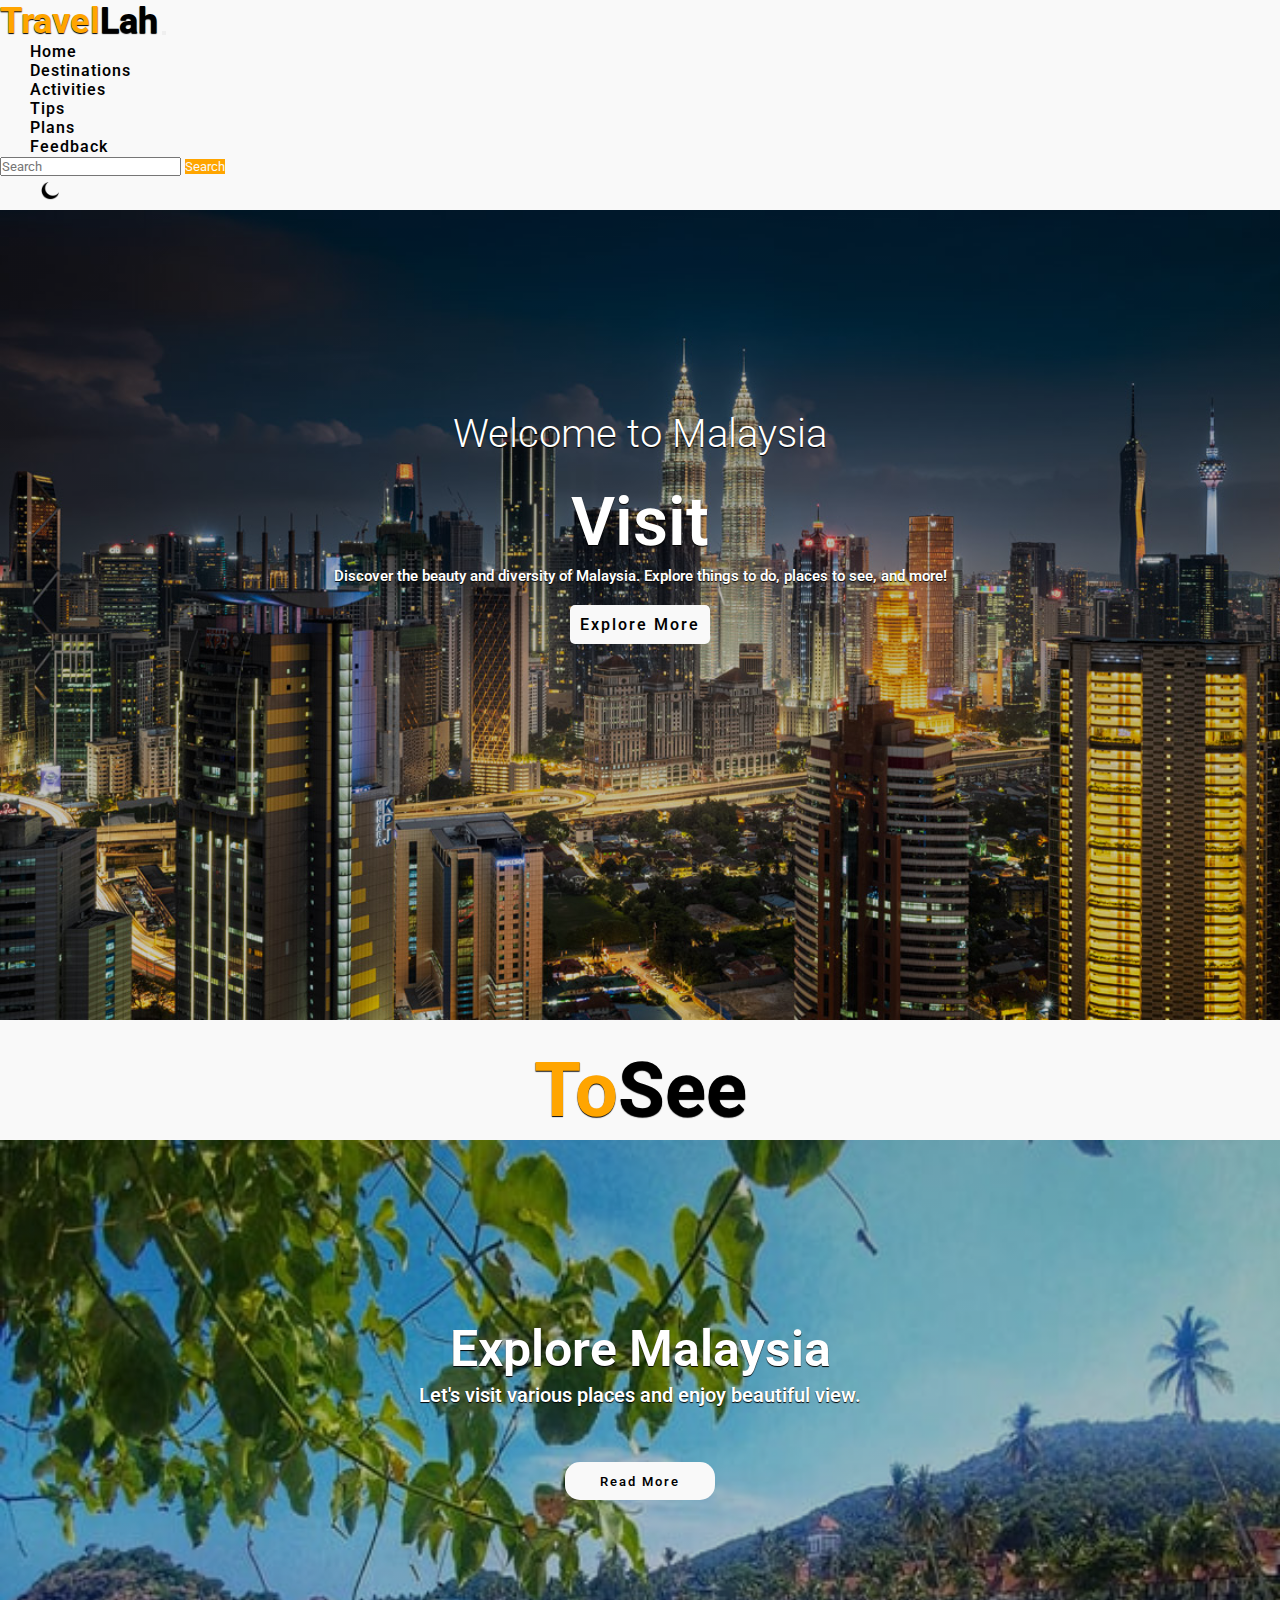
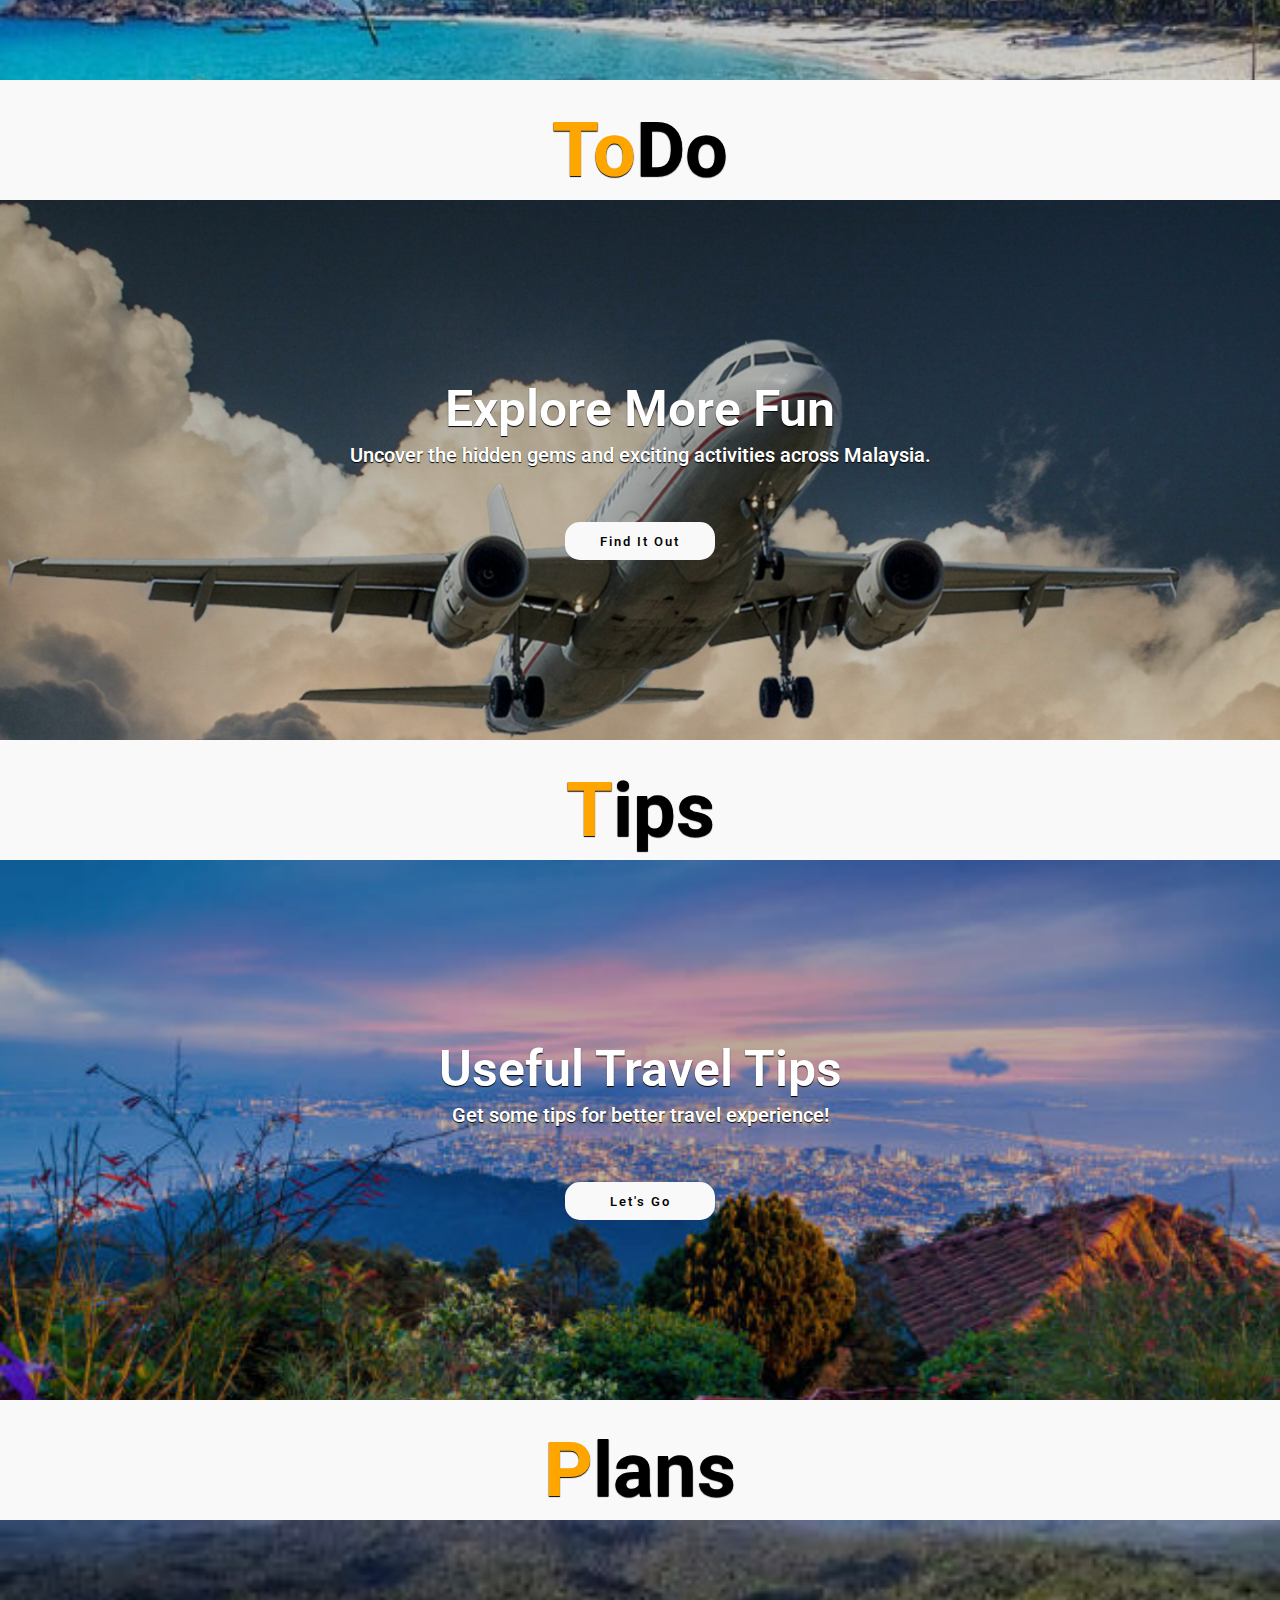
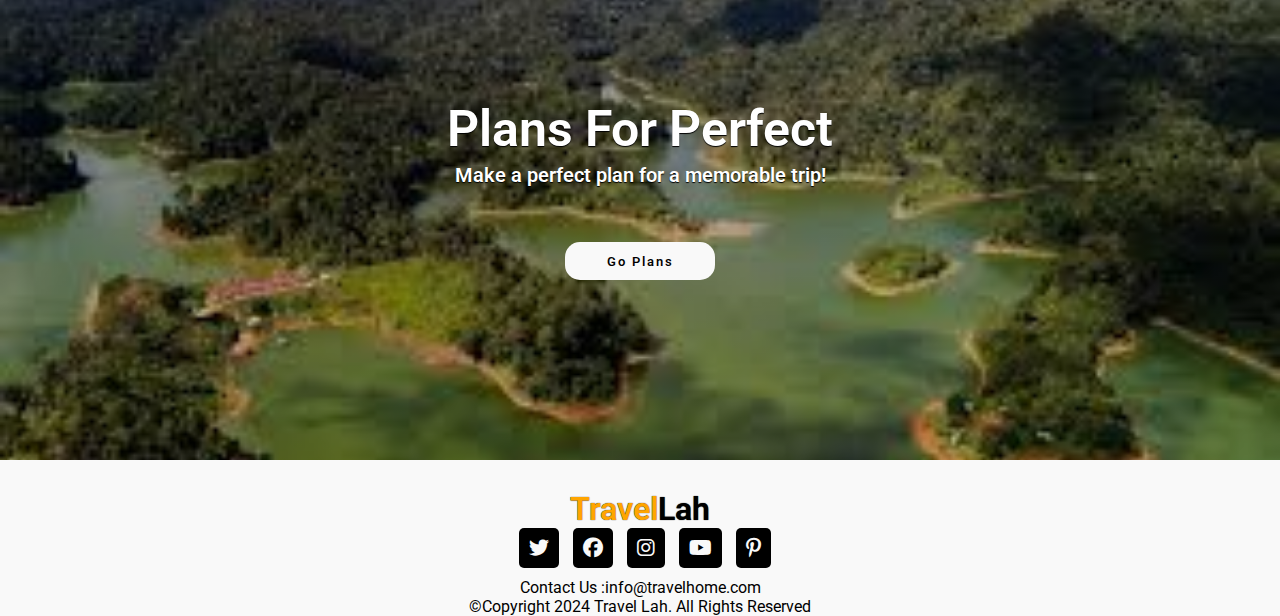
<file: home.html>
<!DOCTYPE html>
<html lang="en">
<head>
    <meta charset="UTF-8">
    <meta http-equiv="X-UA-Compatible" content="IE=edge">
    <meta name="viewport" content="width=device-width, initial-scale=1.0">
    <title>Discover Malaysia | Enjoy Your Ultimate Travel</title>

    <link rel="stylesheet" href="home.css">

    <!-- Bookstrap Link -->
    <link href="https://cdn.jsdelivr.net/npm/bootstrap@5.0.2/dist/css/bootstrap.min.css" rel="stylesheet" integrity="sha384-EVSTQN3/azprG1Anm3QDgpJLIm9Nao0Yz1ztcQTwFspd3yD65VohhpuuCOmLASjC" crossorigin="anonymous">
    <!-- Bookstrap Link -->

    <!-- Font Awesome Cdn -->
    <link rel="stylesheet" href="https://cdnjs.cloudflare.com/ajax/libs/font-awesome/6.6.0/css/all.min.css">
    <!-- Font Awesome Cdn -->

    <!-- Google Fonts -->
    <link rel="preconnect" href="https://fonts.googleapis.com">
    <link rel="preconnect" href="https://fonts.gstatic.com" crossorigin>
    <link href="https://fonts.googleapis.com/css2?family=Roboto:wght@500&display=swap" rel="stylesheet">
    <!-- Google Fonts -->
</head>

<body>
    
<!-- Navbar Start -->
<nav class="navbar navbar-expand-lg" id="navbar">
  <div class="container">
      <a class="navbar-brand" href="home.html" id="logo"><span>Travel</span>Lah</a>
      <button class="navbar-toggler" type="button" data-bs-toggle="collapse" data-bs-target="#mynavbar">
        <span><i class="fa-solidd fa-bars"></i></span>
      </button>
      <div class="collapse navbar-collapse" id="mynavbar">
        <ul class="navbar-nav me-auto">
          <li class="nav-item">
            <a class="nav-link active" href="home.html">Home</a>
          </li>
          <li class="nav-item">
            <a class="nav-link" href="toSee.html">Destinations</a>
          </li>
          <li class="nav-item">
            <a class="nav-link" href="toDo.html">Activities</a>
          </li>
          <li class="nav-item">
            <a class="nav-link" href="Tips.html">Tips</a>
          </li>
          <li class="nav-item">
            <a class="nav-link" href="plans.html">Plans</a>
          </li>
          <li class="nav-item">
            <a class="nav-link" href="feedback.html">Feedback</a>
          </li>
        </ul>

        <form class="d-flex">
          <input class="form-control me-2" type="text" placeholder="Search">
          <button class="btn btn-primary" type="button">Search</button>
        </form>

        <img src="moon.png" id="icon">
        
      </div>
    </div>
  </nav>
<!-- Navbar End -->

<!-- Home Section Start -->
 <div class="home">
  <div class="content">
    <h5>Welcome to Malaysia</h5>
    <h1>Visit <span class="changecontent"></span></h1>
    <p>Discover the beauty and diversity of Malaysia. Explore things to do, places to see, and more!</p>
    <a href="#destinations">Explore More</a>
  </div>
 </div>
<!-- Home Section End -->

<!-- Section Destinations Start -->
<section class="destinations" id="destinations">
  <div class="main-txt">
    <h1><span>To</span>See</h1>
  </div>

  <div class="sub-txt">
    <h2>Explore Malaysia</h2>
    <p>Let's visit various places and enjoy beautiful view.</p>
    <button id="more-btn">
      <a href="toSee.html">Read More</a>
    </button>
  </div>
</section>
<!-- Section Destinations End -->

<!-- Section Activities Start -->
<section class="activities" id="activities">
  <div class="main-txt">
    <h1><span>To</span>Do</h1>
  </div>

  <div class="sub-txt">
    <h2>Explore More Fun</h2>
    <p>Uncover the hidden gems and exciting activities across Malaysia.</p>
    <button id="more-btn">
      <a href="toDo.html">Find It Out</a>
    </button>
  </div>
</section>
<!-- Section Activities End -->

<!-- Section Tips Start -->
<section class="tips" id="tips">
  <div class="main-txt">
    <h1><span>T</span>ips</h1>
  </div>

  <div class="sub-txt">
    <h2>Useful Travel Tips</h2>
    <p>Get some tips for better travel experience!</p>
    <button id="more-btn">
      <a href="tips.html">Let's Go</a>
    </button>
  </div>
</section>
<!-- Section Tips End -->

<!-- Section Plans Start -->
<section class="plans" id="plans">
  <div class="main-txt">
    <h1><span>P</span>lans</h1>
  </div>

  <div class="sub-txt">
    <h2>Plans For Perfect</h2>
    <p>Make a perfect plan for a memorable trip!</p>
    <button id="more-btn">
      <a href="plan.html">Go Plans</a>
    </button>
  </div>
</section>
<!-- Section Plans End -->

<!-- Footer Start -->
<footer id="footer">
  <h1><span>Travel</span>Lah</h1>
  <p></p>
  <div class="social-links">
    <i class="fa-brands fa-twitter"></i>
    <i class="fa-brands fa-facebook"></i>
    <i class="fa-brands fa-instagram"></i>
    <i class="fa-brands fa-youtube"></i>
    <i class="fa-brands fa-pinterest-p"></i>
  </div>

  <div class="credit">
    <p>Contact Us :<a href="mailto:info@travelhome.com">info@travelhome.com</a></p>
  </div>

  <div class="copyright">
    <p>&copy;Copyright 2024 Travel Lah. All Rights Reserved</p>
  </div>
</footer>
<!-- Footer End -->

<script src="https://code.jquery.com/jquery-3.5.1.slim.min.js"></script>
<script src="https://stackpath.bootstrapcdn.com/bootstrap/4.5.2/js/bootstrap.min.js"></script>
<script src="https://cdn.jsdelivr.net/npm/bootstrap@5.0.2/dist/js/bootstrap.bundle.min.js" integrity="sha384-MrcW6ZMFYlzcLA8Nl+NtUVF0sA7MsXsP1UyJoMp4YLEuNSfAP+JcXn/tWtIaxVXM" crossorigin="anonymous"></script>
<script src="home.js"></script>

</body>
</html>
</file>
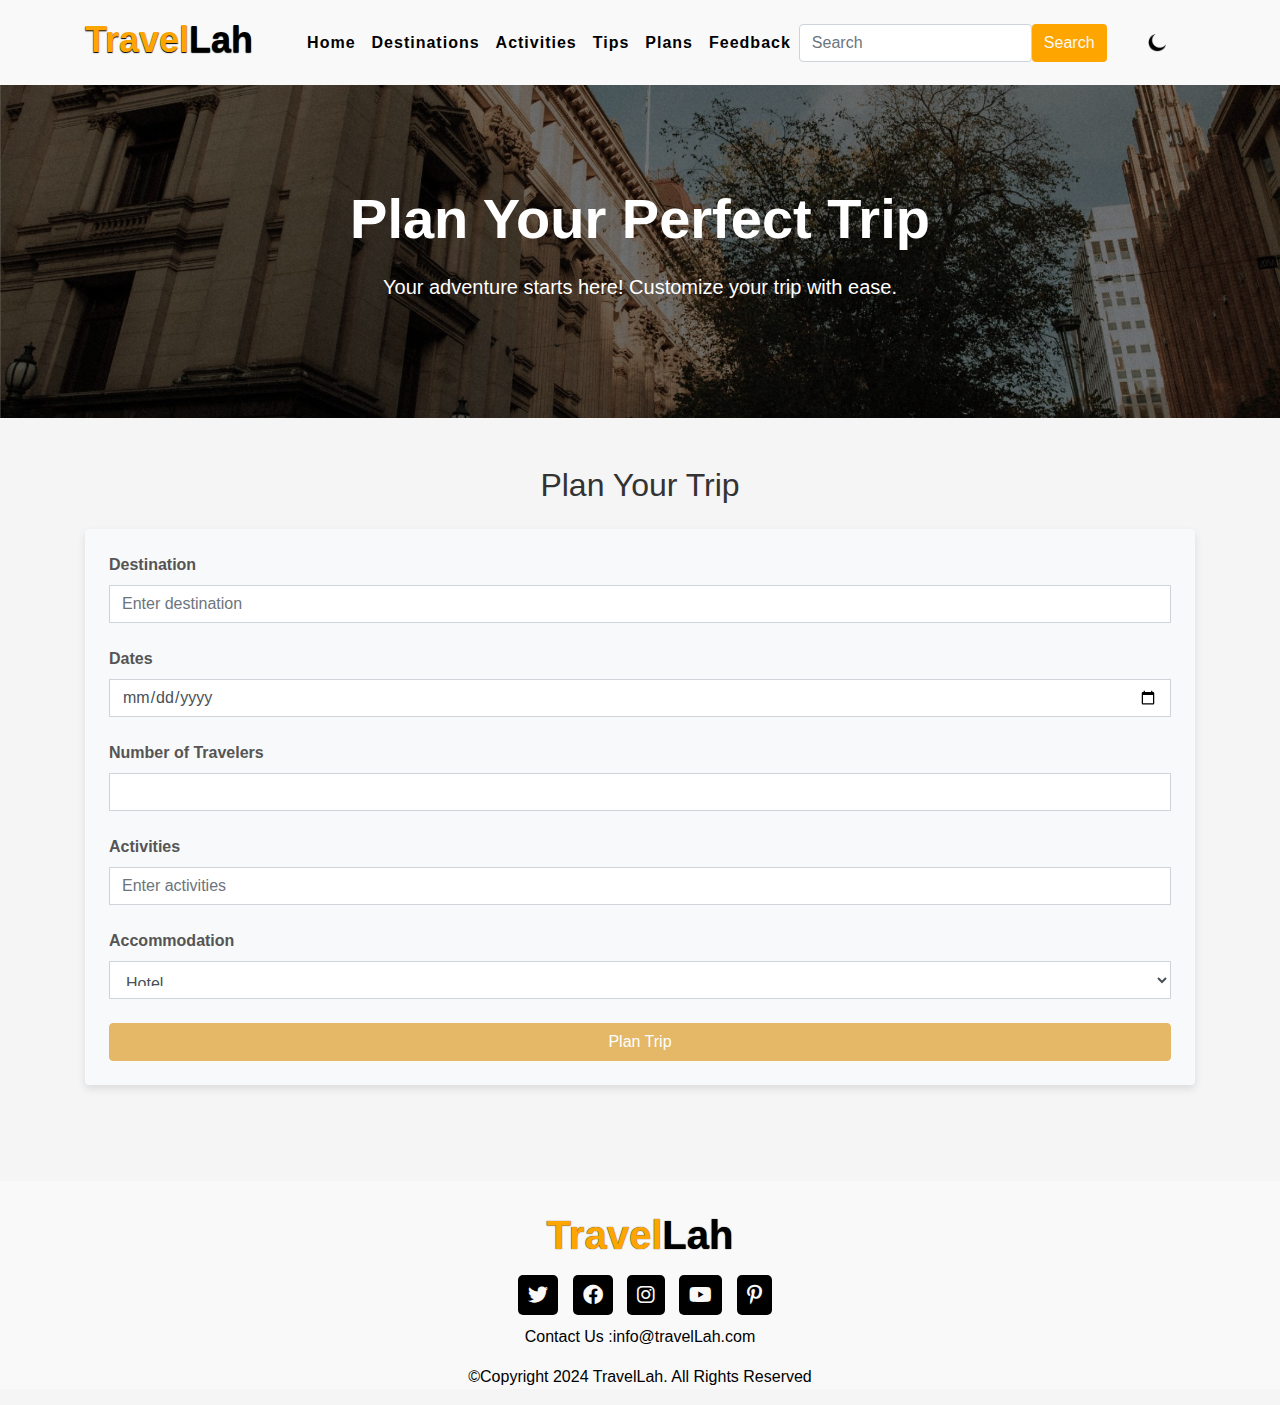
<file: plan.html>
<!DOCTYPE html>
<html lang="en">

<head>
    <meta charset="UTF-8">
    <meta name="viewport" content="width=device-width, initial-scale=1.0">
    <title>Plan Your Trip</title>
    <link href="https://cdnjs.cloudflare.com/ajax/libs/font-awesome/6.0.0-beta3/css/all.min.css" rel="stylesheet">
    <link href="https://stackpath.bootstrapcdn.com/bootstrap/4.5.2/css/bootstrap.min.css" rel="stylesheet">
    <link rel="stylesheet" href="plan.css">
</head>

<body>

<!-- Navbar Start -->
<nav class="navbar navbar-expand-lg" id="navbar">
    <div class="container">
        <a class="navbar-brand" href="home.html" id="logo"><span>Travel</span>Lah</a>
        <button class="navbar-toggler" type="button" data-bs-toggle="collapse" data-bs-target="#mynavbar">
          <span><i class="fa-solid fa-bars"></i></span>
        </button>
        <div class="collapse navbar-collapse" id="mynavbar">
          <ul class="navbar-nav me-auto">
            <li class="nav-item">
              <a class="nav-link active" href="home.html">Home</a>
            </li>
            <li class="nav-item">
              <a class="nav-link" href="toSee.html">Destinations</a>
            </li>
            <li class="nav-item">
              <a class="nav-link" href="toDo.html">Activities</a>
            </li>
            <li class="nav-item">
              <a class="nav-link" href="Tips.html">Tips</a>
            </li>
            <li class="nav-item">
              <a class="nav-link" href="plans.html">Plans</a>
            </li>
            <li class="nav-item">
              <a class="nav-link" href="feedback.html">Feedback</a>
            </li>
          </ul>
  
          <form class="d-flex">
            <input class="form-control me-2" type="text" placeholder="Search">
            <button class="btn btn-primary" type="button">Search</button>
          </form>
  
          <img src="moon.png" id="icon">
          
        </div>
      </div>
    </nav>
  <!-- Navbar End -->

    <header class="hero-section text-center text-white">
        <div class="container">
            <h1 class="display-4">Plan Your Perfect Trip</h1>
            <p class="lead">Your adventure starts here! Customize your trip with ease.</p>
        </div>
    </header>

    <section class="trip-planner py-5">
        <div class="container">
            <h2 class="text-center mb-4">Plan Your Trip</h2>
            <form id="trip-form" class="trip-form p-4 rounded">
                <div class="form-group">
                    <label for="destination">Destination</label>
                    <input type="text" id="destination" class="form-control" placeholder="Enter destination" required>
                </div>
                <div class="form-group">
                    <label for="dates">Dates</label>
                    <input type="date" id="dates" class="form-control" required>
                </div>
                <div class="form-group">
                    <label for="travelers">Number of Travelers</label>
                    <input type="number" id="travelers" class="form-control" min="1" max="20" required>
                </div>
                <div class="form-group">
                    <label for="activities">Activities</label>
                    <input type="text" id="activities" class="form-control" placeholder="Enter activities">
                </div>
                <div class="form-group">
                    <label for="accommodation">Accommodation</label>
                    <select id="accommodation" class="form-control">
                        <option value="hotel">Hotel</option>
                        <option value="hostel">Hostel</option>
                        <option value="bnb">Bed & Breakfast</option>
                        <option value="apartment">Apartment</option>
                    </select>
                </div>
                <button type="submit" class="btn btn-primary btn-block">Plan Trip</button>
            </form>

            <!-- Trip Summary Container -->
            <div id="plan-summary" class="mt-5"></div>
        </div>
    </section>

<!-- Footer Start -->
<footer id="footer">
  <h1><span>Travel</span>Lah</h1>
  <p></p>
  <div class="social-links">
    <i class="fa-brands fa-twitter"></i>
    <i class="fa-brands fa-facebook"></i>
    <i class="fa-brands fa-instagram"></i>
    <i class="fa-brands fa-youtube"></i>
    <i class="fa-brands fa-pinterest-p"></i>
  </div>

  <div class="credit">
    <p>Contact Us :<a href="mailto:info@travelLah.com">info@travelLah.com</a></p>
  </div>

  <div class="copyright">
    <p>&copy;Copyright 2024 TravelLah. All Rights Reserved</p>
  </div>
</footer>
<!-- Footer End -->

    <script src="https://code.jquery.com/jquery-3.5.1.slim.min.js"></script>
    <script src="https://cdn.jsdelivr.net/npm/@popperjs/core@2.5.3/dist/umd/popper.min.js"></script>
    <script src="https://stackpath.bootstrapcdn.com/bootstrap/4.5.2/js/bootstrap.min.js"></script>
    <script src="plan.js"></script>
</body>

</html>
</file>
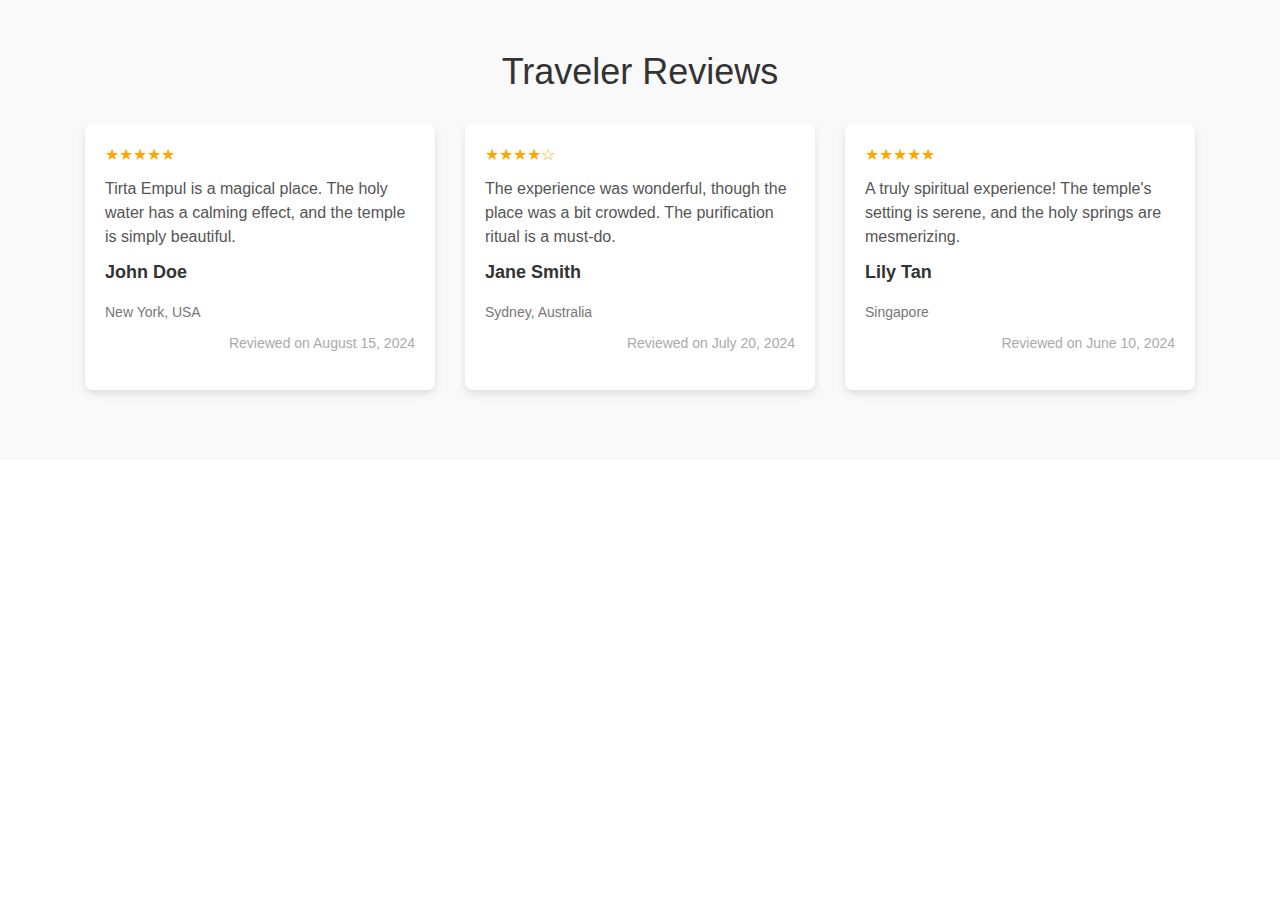
<file: review.html>
<!DOCTYPE html>
<html lang="en">
<head>
    <meta charset="UTF-8">
    <meta name="viewport" content="width=device-width, initial-scale=1.0">
    <title>Reviews Section</title>
    <link href="https://stackpath.bootstrapcdn.com/bootstrap/4.5.2/css/bootstrap.min.css" rel="stylesheet"/>
    <style>
        /* Custom CSS for the reviews section */
        .review-section {
            background-color: #f9f9f9;
            padding: 50px 20px;
        }

        .review-heading {
            text-align: center;
            margin-bottom: 30px;
            font-size: 36px;
            color: #333;
        }

        .review-card {
            border: none;
            background: white;
            box-shadow: 0 4px 8px rgba(0, 0, 0, 0.1);
            border-radius: 8px;
            padding: 20px;
            margin-bottom: 20px;
        }

        .review-card .reviewer-name {
            font-size: 18px;
            font-weight: bold;
            color: #333;
        }

        .review-card .reviewer-location {
            font-size: 14px;
            color: #777;
            margin-bottom: 10px;
        }

        .review-card .review-text {
            font-size: 16px;
            color: #555;
            margin-bottom: 10px;
        }

        .review-card .review-date {
            font-size: 14px;
            color: #aaa;
            text-align: right;
        }

        .review-card .star-rating {
            color: #ffa500;
            margin-bottom: 10px;
        }

        /* Responsive adjustments */
        @media (max-width: 768px) {
            .review-card {
                margin-bottom: 20px;
            }
        }
    </style>
</head>
<body>

    <div class="review-section">
        <h2 class="review-heading">Traveler Reviews</h2>

        <div class="container">
            <div class="row">
                <!-- Review Card 1 -->
                <div class="col-md-4">
                    <div class="review-card">
                        <div class="star-rating">
                            &#9733;&#9733;&#9733;&#9733;&#9733;
                        </div>
                        <p class="review-text">Tirta Empul is a magical place. The holy water has a calming effect, and the temple is simply beautiful.</p>
                        <p class="reviewer-name">John Doe</p>
                        <p class="reviewer-location">New York, USA</p>
                        <p class="review-date">Reviewed on August 15, 2024</p>
                    </div>
                </div>

                <!-- Review Card 2 -->
                <div class="col-md-4">
                    <div class="review-card">
                        <div class="star-rating">
                            &#9733;&#9733;&#9733;&#9733;&#9734;
                        </div>
                        <p class="review-text">The experience was wonderful, though the place was a bit crowded. The purification ritual is a must-do.</p>
                        <p class="reviewer-name">Jane Smith</p>
                        <p class="reviewer-location">Sydney, Australia</p>
                        <p class="review-date">Reviewed on July 20, 2024</p>
                    </div>
                </div>

                <!-- Review Card 3 -->
                <div class="col-md-4">
                    <div class="review-card">
                        <div class="star-rating">
                            &#9733;&#9733;&#9733;&#9733;&#9733;
                        </div>
                        <p class="review-text">A truly spiritual experience! The temple's setting is serene, and the holy springs are mesmerizing.</p>
                        <p class="reviewer-name">Lily Tan</p>
                        <p class="reviewer-location">Singapore</p>
                        <p class="review-date">Reviewed on June 10, 2024</p>
                    </div>
                </div>
            </div>
        </div>
    </div>

</body>
</html>
</file>
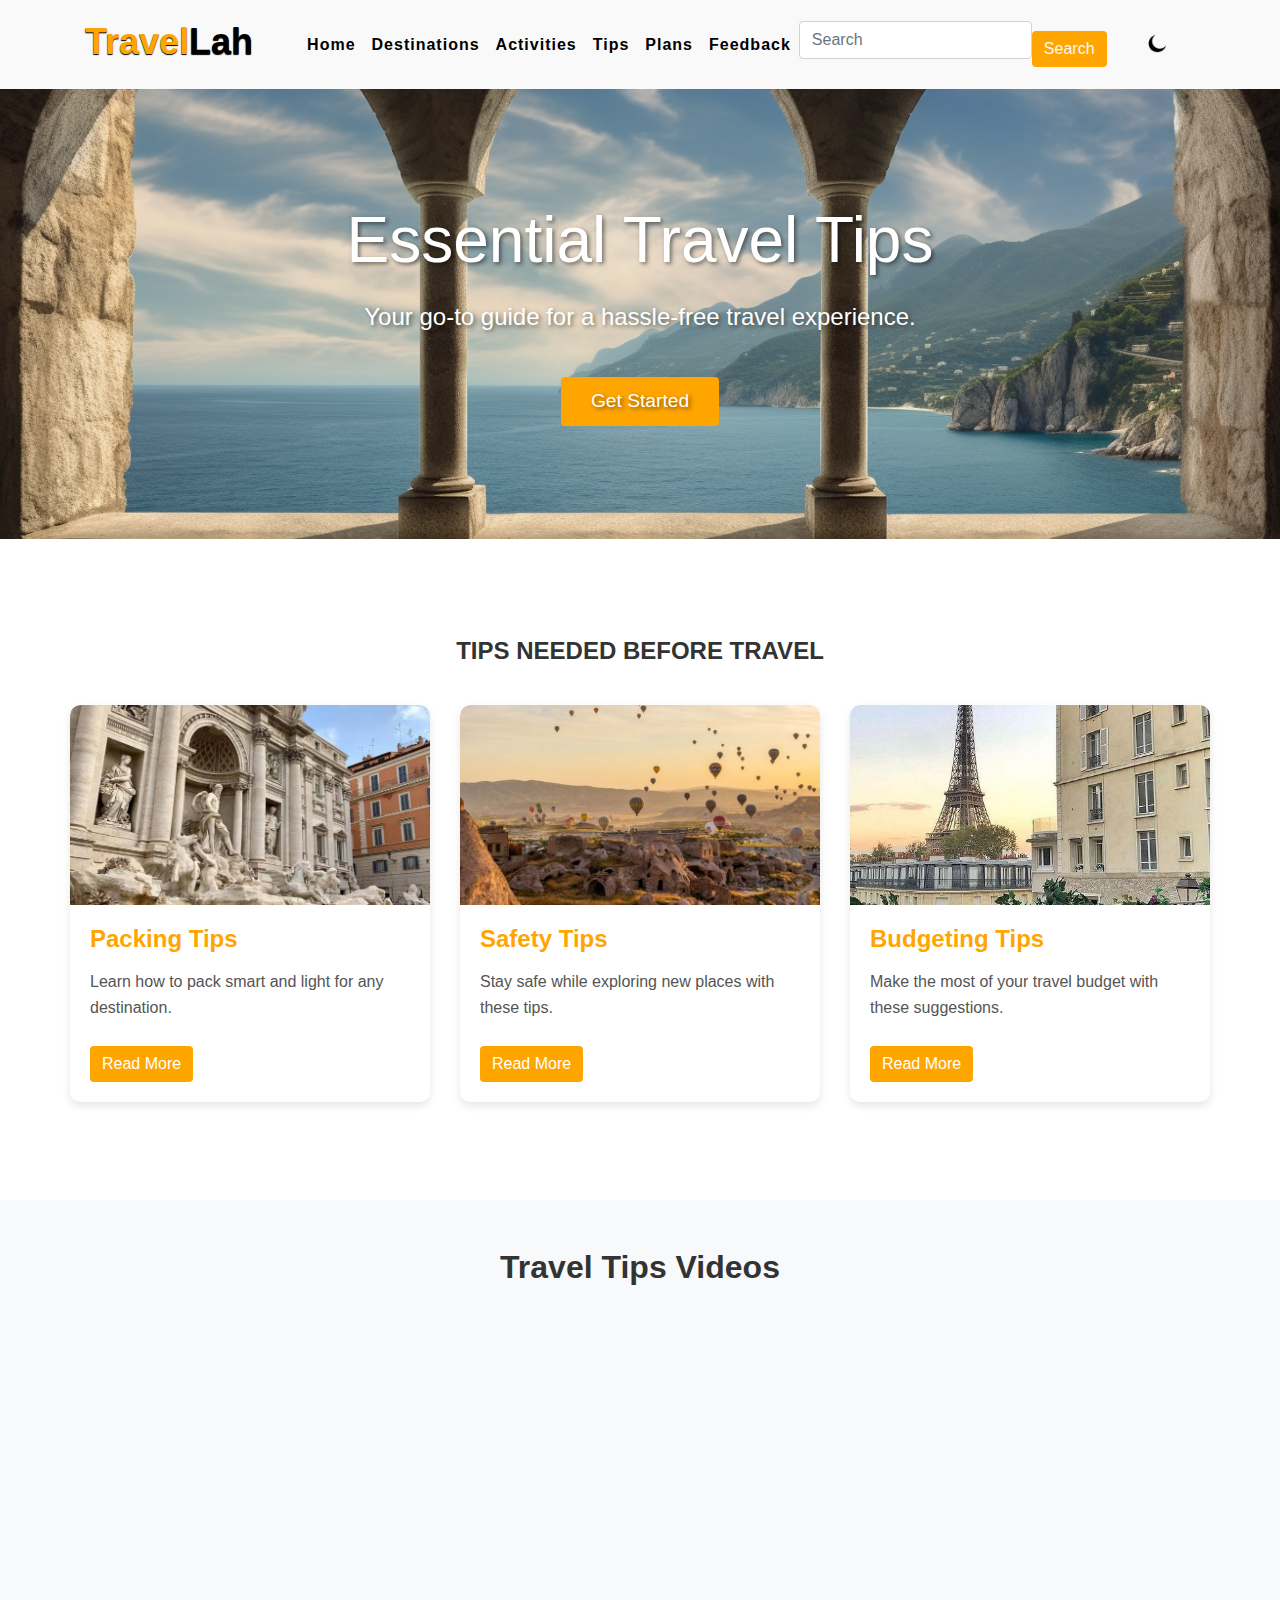
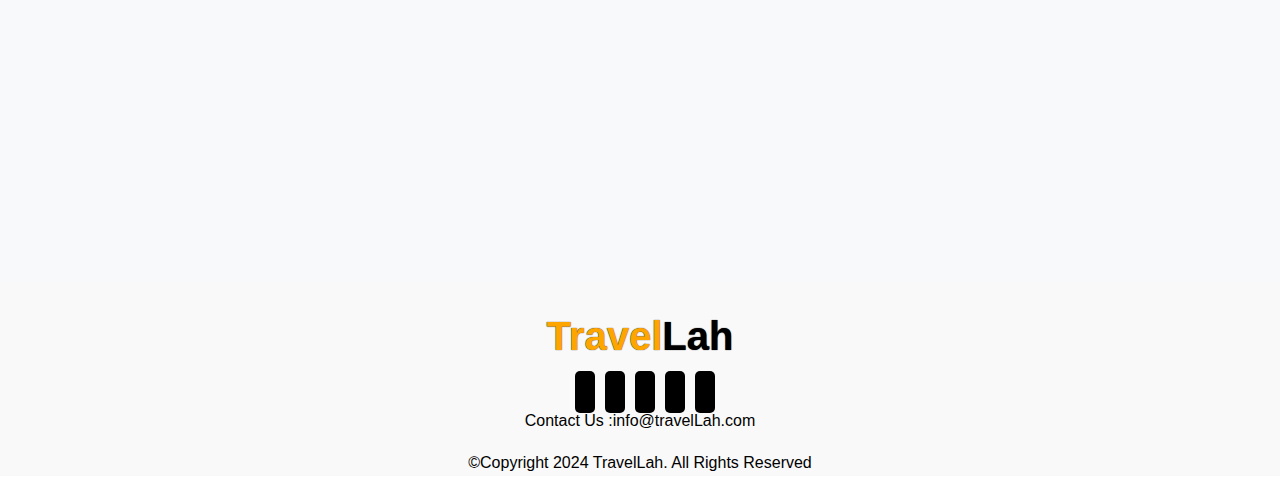
<file: Tips.html>
<!DOCTYPE html>
<html lang="en">

<head>
    <meta charset="UTF-8">
    <meta name="viewport" content="width=device-width, initial-scale=1.0">
    <title>TravelLah</title>
    <link rel="stylesheet" href="https://maxcdn.bootstrapcdn.com/bootstrap/4.5.2/css/bootstrap.min.css">
    <link href="style.css" rel="stylesheet"/>
    
        <!-- Add Font Awesome CDN -->
        <link rel="stylesheet" href="https://cdnjs.cloudflare.com/ajax/libs/font-awesome/6.0.0-beta3/css/all.min.css" integrity="sha384-ksm0JBlF8sD9+kyxx5qnD39Qy6sA5QOUuB6M7ly7j6Lz60wXLP80l6i+H2F5Vh0" crossorigin="anonymous">
    </head>
    
    <link rel="stylesheet" href="Tips.css">
</head>

<body>
<!-- Navbar Start -->
<nav class="navbar navbar-expand-lg" id="navbar">
    <div class="container">
        <a class="navbar-brand" href="home.html" id="logo"><span>Travel</span>Lah</a>
        <button class="navbar-toggler" type="button" data-bs-toggle="collapse" data-bs-target="#mynavbar">
          <span><i class="fa-solid fa-bars"></i></span>
        </button>
        <div class="collapse navbar-collapse" id="mynavbar">
          <ul class="navbar-nav me-auto">
            <li class="nav-item">
              <a class="nav-link active" href="home.html">Home</a>
            </li>
            <li class="nav-item">
              <a class="nav-link" href="toSee.html">Destinations</a>
            </li>
            <li class="nav-item">
              <a class="nav-link" href="toDo.html">Activities</a>
            </li>
            <li class="nav-item">
              <a class="nav-link" href="Tips.html">Tips</a>
            </li>
            <li class="nav-item">
              <a class="nav-link" href="plan.html">Plans</a>
            </li>
            <li class="nav-item">
              <a class="nav-link" href="feedback.html">Feedback</a>
            </li>
          </ul>
  
          <form class="d-flex">
            <input class="form-control me-2" type="text" placeholder="Search">
            <button class="btn btn-primary" type="button">Search</button>
          </form>
  
          <img src="moon.png" id="icon">
          
        </div>
      </div>
    </nav>
  <!-- Navbar End -->
   
    <!-- Hero Section -->
    <header class="hero-section text-white text-center">
        <div class="container">
            <h1 class="display-4">Essential Travel Tips</h1>
            <p class="lead">Your go-to guide for a hassle-free travel experience.</p>
            <a href="#tips" class="btn btn-primary">Get Started</a>
        </div>
    </header>

    

    <!-- Tips Section -->
    <section id="tips" class="container my-5">
        <h2 class="text-center">TIPS NEEDED BEFORE TRAVEL</h2>
        <div class="row">
            <!-- Packing Tips Card -->
        <div class="col-md-4">
            <div class="card">
                <img src="traveltips1.jpeg" class="card-img-top" alt="Packing Tips">
                <div class="card-body">
                <h5 class="card-title">Packing Tips</h5>
                <p class="card-text">Learn how to pack smart and light for any destination.</p>
                <a href="#" class="btn btn-primary" data-toggle="modal" data-target="#packingTipsModal">Read More</a>
            </div>
        </div>
    </div>

<!-- Safety Tips Card -->
    <div class="col-md-4">
        <div class="card">
            <img src="traveltips2.jpeg" class="card-img-top" alt="Safety Tips">
            <div class="card-body">
                <h5 class="card-title">Safety Tips</h5>
                <p class="card-text">Stay safe while exploring new places with these tips.</p>
                <a href="#" class="btn btn-primary" data-toggle="modal" data-target="#safetyTipsModal">Read More</a>
            </div>
        </div>
    </div>

<!-- Budgeting Tips Card -->
    <div class="col-md-4">
        <div class="card">
            <img src="traveltips3.jpeg" class="card-img-top" alt="Budgeting Tips">
            <div class="card-body">
                <h5 class="card-title">Budgeting Tips</h5>
                <p class="card-text">Make the most of your travel budget with these suggestions.</p>
                <a href="#" class="btn btn-primary" data-toggle="modal" data-target="#budgetingTipsModal">Read More</a>
            </div>
        </div>
    </div>

        </div>
    </section>

    <!-- Packing Tips Modal -->
    <div class="modal fade" id="packingTipsModal" tabindex="-1" role="dialog" aria-labelledby="packingTipsModalLabel" aria-hidden="true">
        <div class="modal-dialog" role="document">
            <div class="modal-content">
                <div class="modal-header">
                    <h5 class="modal-title" id="packingTipsModalLabel">Packing Tips</h5>
                    <button type="button" class="close" data-dismiss="modal" aria-label="Close">
                        <span aria-hidden="true">&times;</span>
                    </button>
                </div>
                <div class="modal-body">
                    <p>Packing efficiently is key to a stress-free trip. Here are some tips:</p>
                    <ul>
                        <li>Make a packing list.</li>
                        <li>Roll your clothes to save space.</li>
                        <li>Use packing cubes to organize items.</li>
                        <li>Pack versatile clothing that can be layered.</li>
                    </ul>
                </div>
                <div class="modal-footer">
                    <button type="button" class="btn btn-secondary" data-dismiss="modal">Close</button>
                </div>
            </div>
        </div>
    </div>

<!-- Safety Tips Modal -->
    <div class="modal fade" id="safetyTipsModal" tabindex="-1" role="dialog" aria-labelledby="safetyTipsModalLabel" aria-hidden="true">
        <div class="modal-dialog" role="document">
            <div class="modal-content">
                <div class="modal-header">
                    <h5 class="modal-title" id="safetyTipsModalLabel">Safety Tips</h5>
                    <button type="button" class="close" data-dismiss="modal" aria-label="Close">
                        <span aria-hidden="true">&times;</span>
                    </button>
                </div>
                <div class="modal-body">
                    <p>Ensuring your safety is paramount when traveling. Follow these safety tips:</p>
                    <ul>
                        <li>Keep your valuables secure and out of sight.</li>
                        <li>Stay aware of your surroundings.</li>
                        <li>Research your destination beforehand.</li>
                        <li>Always have emergency contacts saved.</li>
                    </ul>
                </div>
                <div class="modal-footer">
                    <button type="button" class="btn btn-secondary" data-dismiss="modal">Close</button>
                </div>
            </div>
        </div>
    </div>

<!-- Budgeting Tips Modal -->
    <div class="modal fade" id="budgetingTipsModal" tabindex="-1" role="dialog" aria-labelledby="budgetingTipsModalLabel" aria-hidden="true">
        <div class="modal-dialog" role="document">
            <div class="modal-content">
                <div class="modal-header">
                    <h5 class="modal-title" id="budgetingTipsModalLabel">Budgeting Tips</h5>
                    <button type="button" class="close" data-dismiss="modal" aria-label="Close">
                        <span aria-hidden="true">&times;</span>
                    </button>
                </div>
                <div class="modal-body">
                    <p>Traveling on a budget doesn't mean you can't have a great time. Consider these tips:</p>
                    <ul>
                        <li>Plan your trip during the off-season.</li>
                        <li>Look for discounts and deals online.</li>
                        <li>Book accommodations in advance.</li>
                        <li>Travel using public transportation.</li>
                    </ul>
                </div>
                <div class="modal-footer">
                    <button type="button" class="btn btn-secondary" data-dismiss="modal">Close</button>
                </div>
            </div>
        </div>
    </div>


    <!-- Video Section -->
    <section id="video" class="bg-light py-5">
        <div class="container">
            <h2 class="text-center">Travel Tips Videos</h2>
            <iframe width="900" height="500" src="https://www.youtube.com/embed/VoSwZNS1ns0?si=e0bYVLleATqReoRj" 
                title="YouTube video player" 
                frameborder="0"
                allow="accelerometer; autoplay; clipboard-write; encrypted-media; gyroscope; picture-in-picture; web-share" 
                referrerpolicy="strict-origin-when-cross-origin" allowfullscreen>
            </iframe>
        </div>
    </section>

<!-- Footer Start -->
<footer id="footer">
    <h1><span>Travel</span>Lah</h1>
    <p></p>
    <div class="social-links">
      <i class="fa-brands fa-twitter"></i>
      <i class="fa-brands fa-facebook"></i>
      <i class="fa-brands fa-instagram"></i>
      <i class="fa-brands fa-youtube"></i>
      <i class="fa-brands fa-pinterest-p"></i>
    </div>
  
    <div class="credit">
      <p>Contact Us :<a href="mailto:info@travelLah.com">info@travelLah.com</a></p>
    </div>
  
    <div class="copyright">
      <p>&copy;Copyright 2024 TravelLah. All Rights Reserved</p>
    </div>
  </footer>
  <!-- Footer End -->

    <!-- Scripts -->
    <!-- Scripts -->
    <script src="https://code.jquery.com/jquery-3.5.1.slim.min.js"></script>
    <script src="https://cdn.jsdelivr.net/npm/@popperjs/core@2.11.6/dist/umd/popper.min.js"></script>
    <script src="https://stackpath.bootstrapcdn.com/bootstrap/4.5.2/js/bootstrap.min.js"></script>
    <script src="Tips.js"></script>
</body>

</html>
</file>
<file: home.css>
*{
    margin: 0;
    padding: 0;
    box-sizing: border-box;
    text-decoration: none;
    list-style: none;
    scroll-behavior: smooth;
    font-family: "Roboto", sans-serif;
}

:root {
    --primary-color: #f9f9f9;
    --secondary-color: black;
}

.dark-theme {
    --primary-color: #212121;
    --secondary-color: #fff;
}

/* Navbar Start */
#navbar {
    background: var(--primary-color);
}

#logo {
    font-size: 36px;
    font-weight: 750;
    color: var(--secondary-color);
    text-shadow: 0px 1px 1px black;
    margin-bottom: 5px;
}

#logo span {
    color: #ffa500;
}

.navbar-toggler span {
    color: #ffa500;
}

.navbar-nav {
    margin-left: 30px;
}

.nav-item .nav-link {
    font-size: 16px;
    font-weight: 550;
    color: var(--secondary-color);
    letter-spacing: 1px;
    border-radius: 5px;
    transition: 0.5s ease;
}

.nav-item .nav-link:hover {
    background: #ffa500;
    color: var(--primary-color);
}

#navbar form button {
    background: orange;
    color: var(--primary-color);
    border: none;
}

#icon {
    width: 30px;
    margin-left: 35px;
    cursor: pointer;
}
/* Navbar End */

/* Home Section Start */
.home {
    width: 100%;
    height: 90vh;
    background-image: linear-gradient(rgba(0,0,0,0.3), rgba(0,0,0,0.2)), url(Background_1.jpg);
    background-repeat: no-repeat;
    background-size: cover;
}

.home .content {
    text-align: center;
    padding-top: 200px;
}

.home .content h5 {
    color: white;
    font-size: 40px;
    font-weight: 300;
    text-shadow: 0px 1px 1px black;
}

.home .content h1 {
    color: white;
    font-size: 68px;
    font-weight: 600;
    text-shadow: 0px 1px 1px black;
    margin-top: 25px;
}

.changecontent::after {
    content: ' ';
    color: #ffa500;
    text-shadow: 0px 1px 1px black;
    animation: changetext 10s infinite linear;
}
@keyframes changetext {
    0%{content: "Perak";}
    10%{content: "Penang";}
    20%{content: "Kedah";}
    25%{content: "Kelantan";}
    30%{content: "Pahang";}
    40%{content: "Johor";}
    45%{content: "Perlis";}
    50%{content: "Selangor";}
    60%{content: "Seremban";}
    70%{content: "Melaka";}
    80%{content: "Sabah";}
    90%{content: "Sarawak";}
    100%{content: "Kuala Lumpur";}
}

.home .content p {
    color: white;
    font-size: 15px;
    font-weight: 600;
    text-shadow: 0px 1px 1px black;
    margin-bottom: 30px;
    margin-top: 5px;
}

.home .content a {
    padding: 10px;
    background: var(--primary-color);
    color: var(--secondary-color);
    letter-spacing: 2px;
    font-weight: 550;
    border-radius: 5px;
    text-decoration: none;
    transition: 0.5s;
}

.home .content a:hover {
    background: #ffa500;
    color: var(--primary-color);
}
@media (max-width: 850px) {
    .home {
        background-position: 50%;
    }
}
@media (max-width: 850px) {
    .home .content h5{
        font-size: 25px;
    }

    .home .content h1 {
        font-size: 38px;
    }

    .home .content p {
        font-size: 18px;
    }
}
/* Home Section End */

/* Section Destinations Start */
.destinations {
    padding-top: 25px;
    background: var(--primary-color);
}

.main-txt {
    font-size: 38px;
    font-weight: 750;
    color: var(--secondary-color);
    text-align: center;
    text-shadow: 0px 1px 1px black;
    margin-bottom: 5px;
}

.main-txt span {
    color: #ffa500;
}

.destinations .sub-txt {
    width: 100%;
    height: 60vh;
    text-align: center;
    padding-top: 175px;
    background-image: linear-gradient(rgba(0, 0, 0, 0.3), rgba(0, 0, 0, 0.2)), url(Background_2.jpg);
    background-repeat: no-repeat;
    background-size: cover;
}

.destinations .sub-txt h2 {
    color: white;
    font-size: 50px;
    font-weight: 625;
    text-shadow: 0px 1px 1px black;
    margin-top: 5px;
}

.destinations .sub-txt p {
    color: white;
    font-size: 20px;
    font-weight: 590;
    text-shadow: 0px 1px 1px black;
    margin-bottom: 55px;
    margin-top: 5px;
}

#more-btn {
    width: 150px;
    height: 38px;
    border: none;
    background: var(--primary-color);
    border-radius: 15px;
    transition: 0.5s ease;
    cursor: pointer;
}

#more-btn:hover {
    width: 170px;
    height: 40px;
    background: #ffa500;
}

#more-btn a {
    padding: 10px;
    letter-spacing: 2px;
    font-weight: 550;
    color: var(--secondary-color);
    text-decoration: none;
}

#more-btn a:hover {
    font-weight: 590;
}
/* Section Destinations End */

/* Section Activities Start */
.activities {
    padding-top: 25px;
    background: var(--primary-color);
}

.activities .sub-txt {
    width: 100%;
    height: 60vh;
    text-align: center;
    padding-top: 175px;
    background-image: linear-gradient(rgba(0, 0, 0, 0.3), rgba(0, 0, 0, 0.2)), url(Background_3.jpg);
    background-repeat: no-repeat;
    background-size: cover;
}

.activities .sub-txt h2 {
    color: white;
    font-size: 50px;
    font-weight: 625;
    text-shadow: 0px 1px 1px black;
    margin-top: 5px;
}

.activities .sub-txt p {
    color: white;
    font-size: 20px;
    font-weight: 590;
    text-shadow: 0px 1px 1px black;
    margin-bottom: 55px;
    margin-top: 5px;
}
/* Section Activities End */

/* Section Tips Start */
.tips {
    padding-top: 25px;
    background: var(--primary-color);
}

.tips .sub-txt {
    width: 100%;
    height: 60vh;
    text-align: center;
    padding-top: 175px;
    background-image: linear-gradient(rgba(0, 0, 0, 0.3), rgba(0, 0, 0, 0.2)), url(Background_4.jpg);
    background-repeat: no-repeat;
    background-size: cover;
}

.tips .sub-txt h2 {
    color: white;
    font-size: 50px;
    font-weight: 625;
    text-shadow: 0px 1px 1px black;
    margin-top: 5px;
}

.tips .sub-txt p {
    color: white;
    font-size: 20px;
    font-weight: 590;
    text-shadow: 0px 1px 1px black;
    margin-bottom: 55px;
    margin-top: 5px;
}
/* Section Tips End */

/* Section Plans Start */
.plans {
    padding-top: 25px;
    background: var(--primary-color);
}

.plans .sub-txt {
    width: 100%;
    height: 60vh;
    text-align: center;
    padding-top: 175px;
    background-image: linear-gradient(rgba(0, 0, 0, 0.3), rgba(0, 0, 0, 0.2)), url(Background_5.jpg);
    background-repeat: no-repeat;
    background-size: cover;
}

.plans .sub-txt h2 {
    color: white;
    font-size: 50px;
    font-weight: 625;
    text-shadow: 0px 1px 1px black;
    margin-top: 5px;
}

.plans .sub-txt p {
    color: white;
    font-size: 20px;
    font-weight: 590;
    text-shadow: 0px 1px 1px black;
    margin-bottom: 55px;
    margin-top: 5px;
}
/* Section Plans End */

/* Footer Start */
#footer {
    width: 100%;
    text-align: center;
    background: var(--primary-color);
}

#footer h1 {
    color: var(--secondary-color);
    font-weight: 600;
    padding-top: 30px;
    text-shadow: 0px 0px 1px black;
}

#footer h1 span {
    color: #ffa500;
}

#footer p {
    color: var(--secondary-color);
}

.social-links i {
    padding: 10px;
    border-radius: 5px;
    font-size: 20px;
    background: var(--secondary-color);
    color: var(--primary-color);
    margin-left: 10px;
    margin-bottom: 10px;
    transition: 0.5s ease;
    cursor: pointer;
}

.social-links i:hover {
    background: #ffa500;
}

.credit p {
    color: var(--secondary-color);
}

.credit a {
    color: var(--secondary-color);
    text-decoration: none;
}

.credit a:hover {
    text-decoration: underline;
}

.copyright p {
    color: var(--secondary-color);
}
/* Footer End */
</file>
<file: plan.css>
/* General Styles */
body {
    font-family: 'Bodoni', sans-serif;
    background-color: #f5f5f5;
    color: #333;
    margin: 0;
    padding: 0;
}

:root {
    --primary-color: #f9f9f9;
    --secondary-color: black;
}

.dark-theme {
    --primary-color: #212121;
    --secondary-color: #fff;
}


/* Hero Section */
.hero-section {
    background-image: url('background2.jpg');
    background-size: cover;
    background-position: center;
    padding: 100px 0;
}

.hero-section h1 {
    font-size: 3.5rem;
    animation: fadeInDown 2s ease-out;
}

.hero-section p {
    font-size: 1.5rem;
    animation: fadeInUp 2s ease-out;
}

.hero-section {
    background: linear-gradient(rgba(0, 0, 0, 0.5), rgba(0, 0, 0, 0.5)), url('background2.jpg') no-repeat center center/cover;
    padding: 100px 0;
}

.hero-section h1 {
    font-size: 3.5rem;
    font-weight: bold;
}

.hero-section p {
    font-size: 1.25rem;
    margin-top: 20px;
}

/* Navbar Start */
#navbar {
    background: var(--primary-color);
}

#logo {
    font-size: 36px;
    font-weight: 750;
    color: var(--secondary-color);
    text-shadow: 0px 1px 1px black;
    margin-bottom: 5px;
}

#logo span {
    color: #ffa500;
}

.navbar-toggler span {
    color: #ffa500;
}

.navbar-nav {
    margin-left: 30px;
}

.nav-item .nav-link {
    font-size: 16px;
    font-weight: 550;
    color: var(--secondary-color);
    letter-spacing: 1px;
    border-radius: 5px;
    transition: 0.5s ease;
}

.nav-item .nav-link:hover {
    background: #ffa500;
    color: var(--primary-color);
}

#navbar form button {
    background: orange;
    color: var(--primary-color);
    border: none;
}

#icon {
    width: 30px;
    margin-left: 35px;
    cursor: pointer;
}
/* Navbar End */

/* Trip Planner Form */
.trip-form {
    background-color: #fff;
    box-shadow: 0 4px 8px rgba(0, 0, 0, 0.1);
}

.trip-form .form-group {
    margin-bottom: 1.5rem;
}

.trip-form label {
    font-weight: bold;
    color: #555;
}

.trip-form .form-control {
    border-radius: 5px;
    padding: 0.75rem;
    font-size: 1rem;
}

.trip-form .btn {
    background-color: #ffa500;
    border-color: #ffa500;
    transition: background-color 0.3s;
}

.trip-form .btn:hover {
    background-color: #ffa500;
}

.trip-form {
    background-color: #f8f9fa;
    box-shadow: 0 4px 8px rgba(0, 0, 0, 0.1);
    animation: fadeInUp 1s ease-in-out 0.5s;
}

.trip-form .form-group label {
    font-weight: bold;
}

.trip-form .form-control {
    border-radius: 0;
    border: 1px solid #ced4da;
}

.trip-form .form-control:focus {
    box-shadow: 0 0 5px rgba(0, 123, 255, 0.5);
    border-color: #ffa500;
}

.trip-form .btn-primary {
    background-color: #e4b867;
    border-color: #e4b867;
    transition: background-color 0.3s ease-in-out;
}

.trip-form .btn-primary:hover {
    background-color: #e4b867;
    border-color: #e4b867;
}


/* Animations */
@keyframes fadeInUp {
    from {
        opacity: 0;
        transform: translateY(20px);
    }
    to {
        opacity: 1;
        transform: translateY(0);
    }
}

@keyframes fadeInDown {
    from { opacity: 0; transform: translateY(-30px); }
    to { opacity: 1; transform: translateY(0); }
}

@keyframes fadeInUp {
    from { opacity: 0; transform: translateY(30px); }
    to { opacity: 1; transform: translateY(0); }
}

@media (max-width: 768px) {
    .hero-section h1 {
        font-size: 2.5rem;
    }

    .hero-section p {
        font-size: 1.25rem;
    }
}

/* Footer Start */
#footer {
    width: 100%;
    text-align: center;
    background: var(--primary-color);
}

#footer h1 {
    color: var(--secondary-color);
    font-weight: 600;
    padding-top: 30px;
    text-shadow: 0px 0px 1px black;
}

#footer h1 span {
    color: #ffa500;
}

#footer p {
    color: var(--secondary-color);
}

.social-links i {
    padding: 10px;
    border-radius: 5px;
    font-size: 20px;
    background: var(--secondary-color);
    color: var(--primary-color);
    margin-left: 10px;
    margin-bottom: 10px;
    transition: 0.5s ease;
    cursor: pointer;
}

.social-links i:hover {
    background: #ffa500;
}

.credit p {
    color: var(--secondary-color);
}

.credit a {
    color: var(--secondary-color);
    text-decoration: none;
}

.credit a:hover {
    text-decoration: underline;
}

.copyright p {
    color: var(--secondary-color);
}
/* Footer End */
</file>
<file: Tips.css>
/* Global Styles */
body {
    font-family: 'Bodoni', sans-serif;
    color: #333;
    margin: 0;
    padding: 0;
    line-height: 1.6;
}

:root {
    --primary-color: #f9f9f9;
    --secondary-color: black;
}

.dark-theme {
    --primary-color: #212121;
    --secondary-color: #fff;
}

/* Navbar Start */
#navbar {
    background: var(--primary-color);
}

#logo {
    font-size: 36px;
    font-weight: 750;
    color: var(--secondary-color);
    text-shadow: 0px 1px 1px black;
    margin-bottom: 5px;
}

#logo span {
    color: #ffa500;
}

.navbar-toggler span {
    color: #ffa500;
}

.navbar-nav {
    margin-left: 30px;
}

.nav-item .nav-link {
    font-size: 16px;
    font-weight: 550;
    color: var(--secondary-color);
    letter-spacing: 1px;
    border-radius: 5px;
    transition: 0.5s ease;
}

.nav-item .nav-link:hover {
    background: #ffa500;
    color: var(--primary-color);
}

#navbar form button {
    background: orange;
    color: var(--primary-color);
    border: none;
}

#icon {
    width: 30px;
    margin-left: 35px;
    cursor: pointer;
}
/* Navbar End */

/* Hero Section Styles */
.hero-section {
    background: url('background.png') no-repeat center center/cover;
    height: 50vh;
    display: flex;
    align-items: center;
    justify-content: center;
    flex-direction: column;
    text-shadow: 2px 2px 4px rgba(0, 0, 0, 0.5);
}

.hero-section h1 {
    font-size: 4rem;
    margin-bottom: 20px;
}

.hero-section p {
    font-size: 1.5rem;
    margin-bottom: 30px;
}

.hero-section .btn {
    padding: 10px 30px;
    font-size: 1.2rem;
}

/* Tips Section Styles */
#tips {
    padding: 50px 0;
}

#tips h2 {
    font-size: 1.5rem;
    margin-bottom: 40px;
    color: #333;
    font-weight: bold;
}

.card {
    border: none;
    transition: transform 0.3s ease, box-shadow 0.3s ease;
    border-radius: 10px;
    overflow: hidden;
    box-shadow: 0 4px 8px rgba(0, 0, 0, 0.1);
}

.card:hover {
    transform: translateY(-10px);
    box-shadow: 0 6px 12px rgba(0, 0, 0, 0.15);
}

.card-img-top {
    border-top-left-radius: 10px;
    border-top-right-radius: 10px;
    height: 200px;
    object-fit: cover;
}

.card-title {
    font-size: 1.5rem;
    margin-bottom: 15px;
    color: #ffa500;
    font-weight: bold;
}

.card-text {
    font-size: 1rem;
    color: #555;
}

/* Video Section Styles */
#video {
    padding: 50px 0;
    background-color: #f8f9fa;
}

#video h2 {
    font-size: 2.0rem;
    margin-bottom: 40px;
    color: #333;
    font-weight: bold;
}

.embed-responsive {
    border-radius: 10px;
    box-shadow: 0 4px 8px rgba(0, 0, 0, 0.1);
}

/* Responsive Styles */
@media (max-width: 768px) {
    .hero-section h1 {
        font-size: 3rem;
    }

    .hero-section p {
        font-size: 1.2rem;
    }

    .hero-section .btn {
        font-size: 1rem;
    }

    #tips h2, #video h2 {
        font-size: 2rem;
    }

    .card-img-top {
        height: 150px;
    }
}

/* Footer Start */
#footer {
    width: 100%;
    text-align: center;
    background: var(--primary-color);
}

#footer h1 {
    color: var(--secondary-color);
    font-weight: 600;
    padding-top: 30px;
    text-shadow: 0px 0px 1px black;
}

#footer h1 span {
    color: #ffa500;
}

#footer p {
    color: var(--secondary-color);
}

.social-links i {
    padding: 10px;
    border-radius: 5px;
    font-size: 20px;
    background: var(--secondary-color);
    color: var(--primary-color);
    margin-left: 10px;
    margin-bottom: 10px;
    transition: 0.5s ease;
    cursor: pointer;
}

.social-links i:hover {
    background: #ffa500;
}

.credit p {
    color: var(--secondary-color);
}

.credit a {
    color: var(--secondary-color);
    text-decoration: none;
}

.credit a:hover {
    text-decoration: underline;
}

.copyright p {
    color: var(--secondary-color);
}
/* Footer End */
</file>
<file: style.css>
/* General resets and typography */
*{
    margin: 0;
    padding: 0;
    box-sizing: border-box;
    text-decoration: none;
    list-style: none;
    scroll-behavior: smooth;
    font-family: "Roboto", sans-serif;
}

:root {
    --primary-color: #f9f9f9;
    --secondary-color: black;
}

.dark-theme {
    --primary-color: #212121;
    --secondary-color: #fff;
}

/* Navbar Start */
#navbar {
    background: var(--primary-color);
}

#logo {
    font-size: 36px;
    font-weight: 750;
    color: var(--secondary-color);
    text-shadow: 0px 1px 1px black;
    margin-bottom: 5px;
}

#logo span {
    color: #ffa500;
}

.navbar-toggler span {
    color: #ffa500;
}

.navbar-nav {
    margin-left: 30px;
}

.nav-item .nav-link {
    font-size: 16px;
    font-weight: 550;
    color: var(--secondary-color);
    letter-spacing: 1px;
    border-radius: 5px;
    transition: 0.5s ease;
}

.nav-item .nav-link:hover {
    background: #ffa500;
    color: var(--primary-color);
}

#navbar form button {
    background: orange;
    color: var(--primary-color);
    border: none;
}

#icon {
    width: 30px;
    margin-left: 35px;
    cursor: pointer;
}
/* Navbar End */

/* Style for header with background image */

/* Add animations for header content */
.header-image .container h1 {
    animation: fadeInDown 2s;
}

.header-image .container p {
    animation: fadeInUp 2s;
}

/* Animate.css integration */
@keyframes fadeInDown {
    from {
        opacity: 0;
        transform: translateY(-20px);
    }
    to {
        opacity: 1;
        transform: translateY(0);
    }
}

@keyframes fadeInUp {
    from {
        opacity: 0;
        transform: translateY(20px);
    }
    to {
        opacity: 1;
        transform: translateY(0);
    }
}

/* Enhance modal appearance */
.modal-content {
    animation: fadeIn 1s;
    border-radius: 8px;
}

@keyframes fadeIn {
    from {
        opacity: 0;
    }
    to {
        opacity: 1;
    }
}

/* Customize modal header */
.modal-header {
    background-color: #ffa500;
    color: var(--primary-color);
}

/* Enhance button styles */
.btn-primary {
    background-color: #ffa500;
    border: none;
    transition: background-color 0.3s ease;
}

.btn-primary:hover {
    background-color: #ff8500;
}


.header-image {
    background-image: url("malaysia.jpg");
    background-size: cover;
    background-position: center;
    position: relative;
    color: var(--primary-color);
    padding: 100px 0; /* Adjusts padding to center content vertically */
}

.header-image .container {
    position: relative;
    z-index: 2;
}

.header-image::before {
    content: '';
    position: absolute;
    top: 0;
    left: 0;
    right: 0;
    bottom: 0;
    background-color: rgba(0, 0, 0, 0.5); /* Adds a dark overlay */
    z-index: 1;
}


/* Home Section Start */
.home {
    width: 100%;
    height: 90vh;
    background-image: linear-gradient(rgba(0,0,0,0.3), rgba(0,0,0,0.2)), url(Background_2.jpg);
    background-repeat: no-repeat;
    background-size: cover;
}

.home .content {
    text-align: center;
    padding-top: 200px;
}

.home .content h5 {
    color: var(--primary-color);
    font-size: 38px;
    font-weight: 200;
    text-shadow: 0px 1px 1px black;
}

.home .content h1 {
    color: var(--primary-color);
    font-size: 70px;
    font-weight: 600;
    text-shadow: 0px 1px 1px black;
    margin-top: 5px;
}

.changecontent::after {
    content: ' ';
    color: #ffa500;
    text-shadow: 0px 1px 1px black;
    animation: changetext 10s infinite linear;
}
@keyframes changetext {
    0%{content: "Perak";}
    10%{content: "Penang";}
    20%{content: "Kedah";}
    30%{content: "Kelantan";}
    40%{content: "Pahang";}
    50%{content: "Johor";}
    60%{content: "Perlis";}
    70%{content: "Selangor";}
    80%{content: "Seremban";}
    90%{content: "Melaka";}
    100%{content: "Sabah";}
}

/* Review section styles */
.review-section {
    background-color: var(--primary-color);
    padding: 50px 20px;
    border-radius: 8px;
    box-shadow: 0 4px 8px rgba(0, 0, 0, 0.1);
}

.review-heading {
    text-align: center;
    margin-bottom: 30px;
    font-size: 36px;
    color: var(--secondary-color);
}

.review-card {
    border: none;
    background: var(--primary-color);
    box-shadow: 0 4px 8px rgba(0, 0, 0, 0.1);
    border-radius: 8px;
    padding: 20px;
    margin-bottom: 20px;
}

.review-card .reviewer-name {
    font-size: 18px;
    font-weight: bold;
    color: var(--secondary-color);
}

.review-card .reviewer-location {
    font-size: 14px;
    color: #777;
    margin-bottom: 10px;
}

.review-card .review-text {
    font-size: 16px;
    color: #555;
    margin-bottom: 10px;
}

.review-card .review-date {
    font-size: 14px;
    color: #aaa;
    text-align: right;
}

.review-card .star-rating {
    color: #ffa500;
    margin-bottom: 10px;
}

/* Responsive adjustments */
@media (max-width: 768px) {
    .review-card {
        margin-bottom: 20px;
    }
}


/* For responsive video embed */
.video-wrapper {
    position: relative;
    padding-bottom: 56.25%; /* 16:9 aspect ratio */
    height: 0;
    overflow: hidden;
    max-width: 100%;
    background: var(--secondary-color);
    margin-bottom: 20px;
}

.video-wrapper iframe {
    position: absolute;
    top: 0;
    left: 0;
    width: 100%;
    height: 100%;
    border: 0;
}

/* Style for blog preview text */
#blog1-preview, #blog2-preview {
    margin-bottom: 15px; 
    font-size: 16px;
    color: var(--secondary-color);
}

/* Style for modal headers */
.modal-header {
    background-color: #ffa500;
    color: var(--primary-color);
}

.modal-title {
    font-size: 24px;
    font-weight: bold;
}

/* Style for modal content */
.modal-body {
    font-size: 16px;
    color: #555;
}

/* Style for modal links */
.modal-body a {
    color: #ffa500;
    text-decoration: underline;
}

.modal-body a:hover {
    color: #ff8500;
}

/* Adjust button spacing */
.btn-primary {
    margin-top: 10px;
}


.home .content p {
    color: var(--primary-color);
    font-size: 15px;
    font-weight: 600;
    text-shadow: 0px 1px 1px black;
    margin-bottom: 30px;
    margin-top: 5px;
}

.home .content a {
    padding: 10px;
    background: var(--primary-color);
    color: black;
    letter-spacing: 2px;
    font-weight: 550;
    border-radius: 5px;
    text-decoration: none;
    transition: 0.5s;
}

.home .content a:hover {
    background: #ffa500;
    color: var(--primary-color);
}
@media (max-width: 850px) {
    .home {
        background-position: 50%;
    }
}
@media (max-width: 850px) {
    .home .content h5{
        font-size: 25px;
    }

    .home .content h1 {
        font-size: 38px;
    }

    .home .content p {
        font-size: 18px;
    }
}
/* Home Section End */

/* Toggle switch styling */
.switch {
  position: relative;
  display: inline-block;
  width: 60px;
  height: 34px;
}

.switch input { 
  opacity: 0;
  width: 0;
  height: 0;
}

.slider {
  position: absolute;
  cursor: pointer;
  top: 0;
  left: 0;
  right: 0;
  bottom: 0;
  background-color: #cccccc;
  transition: .4s;
}

.slider:before {
  position: absolute;
  content: "";
  height: 26px;
  width: 26px;
  left: 4px;
  bottom: 4px;
  background-color: var(--primary-color);
  transition: .4s;
}

input:checked + .slider {
  background-color: #2196F3;
}

input:checked + .slider:before {
  transform: translateX(26px);
}

/* Rounded sliders */
.slider.round {
  border-radius: 34px;
}

.slider.round:before {
  border-radius: 50%;
}

.changecontent::after {
    content: ' ';
    color: #ffa500;
    text-shadow: 0px 1px 1px black;
    animation: changetext 10s infinite linear;
}

@keyframes changetext {
    0% { content: "Petronas Twin Towers"; }
    10% { content: "George Town"; }
    20% { content: "Mount Kinabalu"; }
    30% { content: "Langkawi Beaches"; }
    40% { content: "Cameron Highlands"; }
    50% { content: "Redang Island"; }
    60% { content: "Batu Caves"; }
    70% { content: "Gunung Mulu National Park"; }
    80% { content: "Perhentian Islands"; }
    90% { content: "Taman Negara"; }
    100% { content: "Sipadan Island"; }
}

/* Footer Start */
#footer {
    width: 100%;
    text-align: center;
    background: var(--primary-color);
}

#footer h1 {
    color: var(--secondary-color);
    font-weight: 600;
    padding-top: 30px;
    text-shadow: 0px 0px 1px black;
}

#footer h1 span {
    color: #ffa500;
}

#footer p {
    color: var(--secondary-color);
}

.social-links i {
    padding: 10px;
    border-radius: 5px;
    font-size: 20px;
    background: var(--secondary-color);
    color: var(--primary-color);
    margin-left: 10px;
    margin-bottom: 10px;
    transition: 0.5s ease;
    cursor: pointer;
}

.social-links i:hover {
    background: #ffa500;
}

.credit p {
    color: var(--secondary-color);
}

.credit a {
    color: var(--secondary-color);
    text-decoration: none;
}

.credit a:hover {
    text-decoration: underline;
}

.copyright p {
    color: var(--secondary-color);
}
/* Footer End */
</file>
